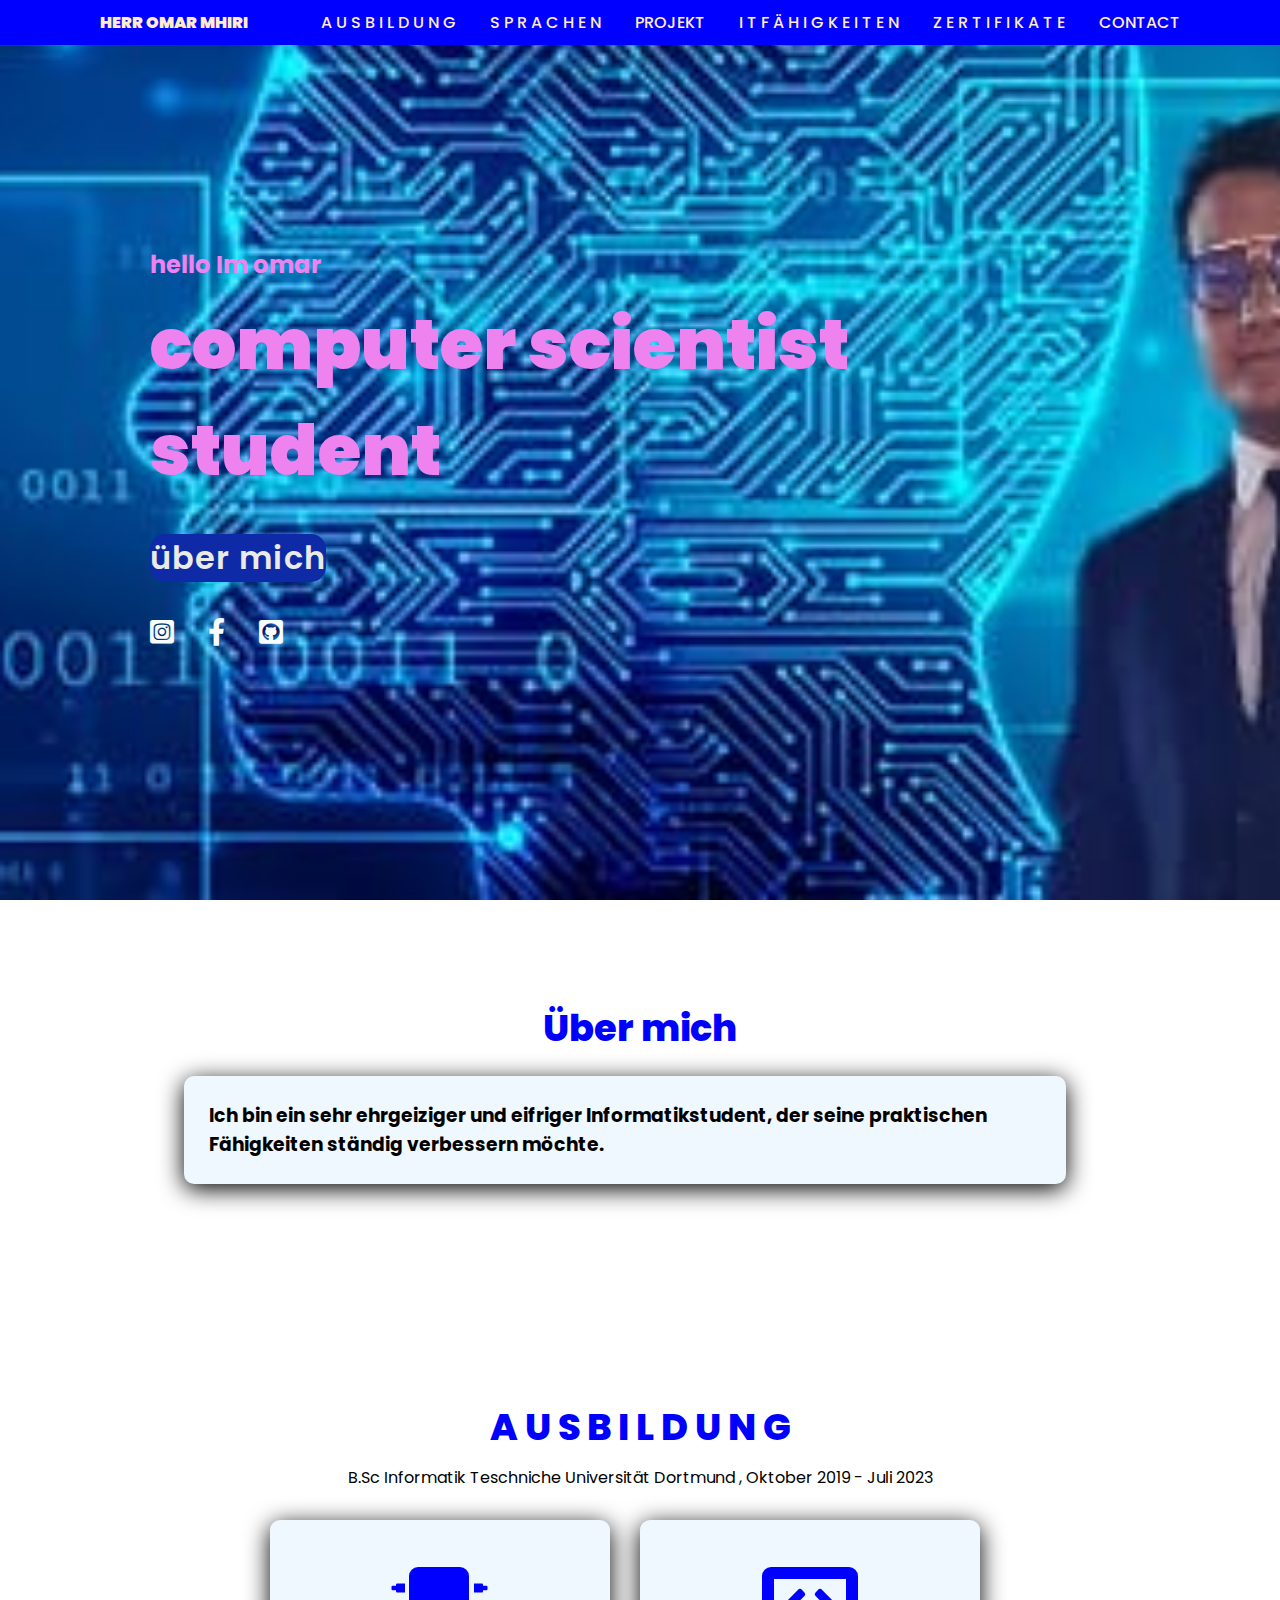
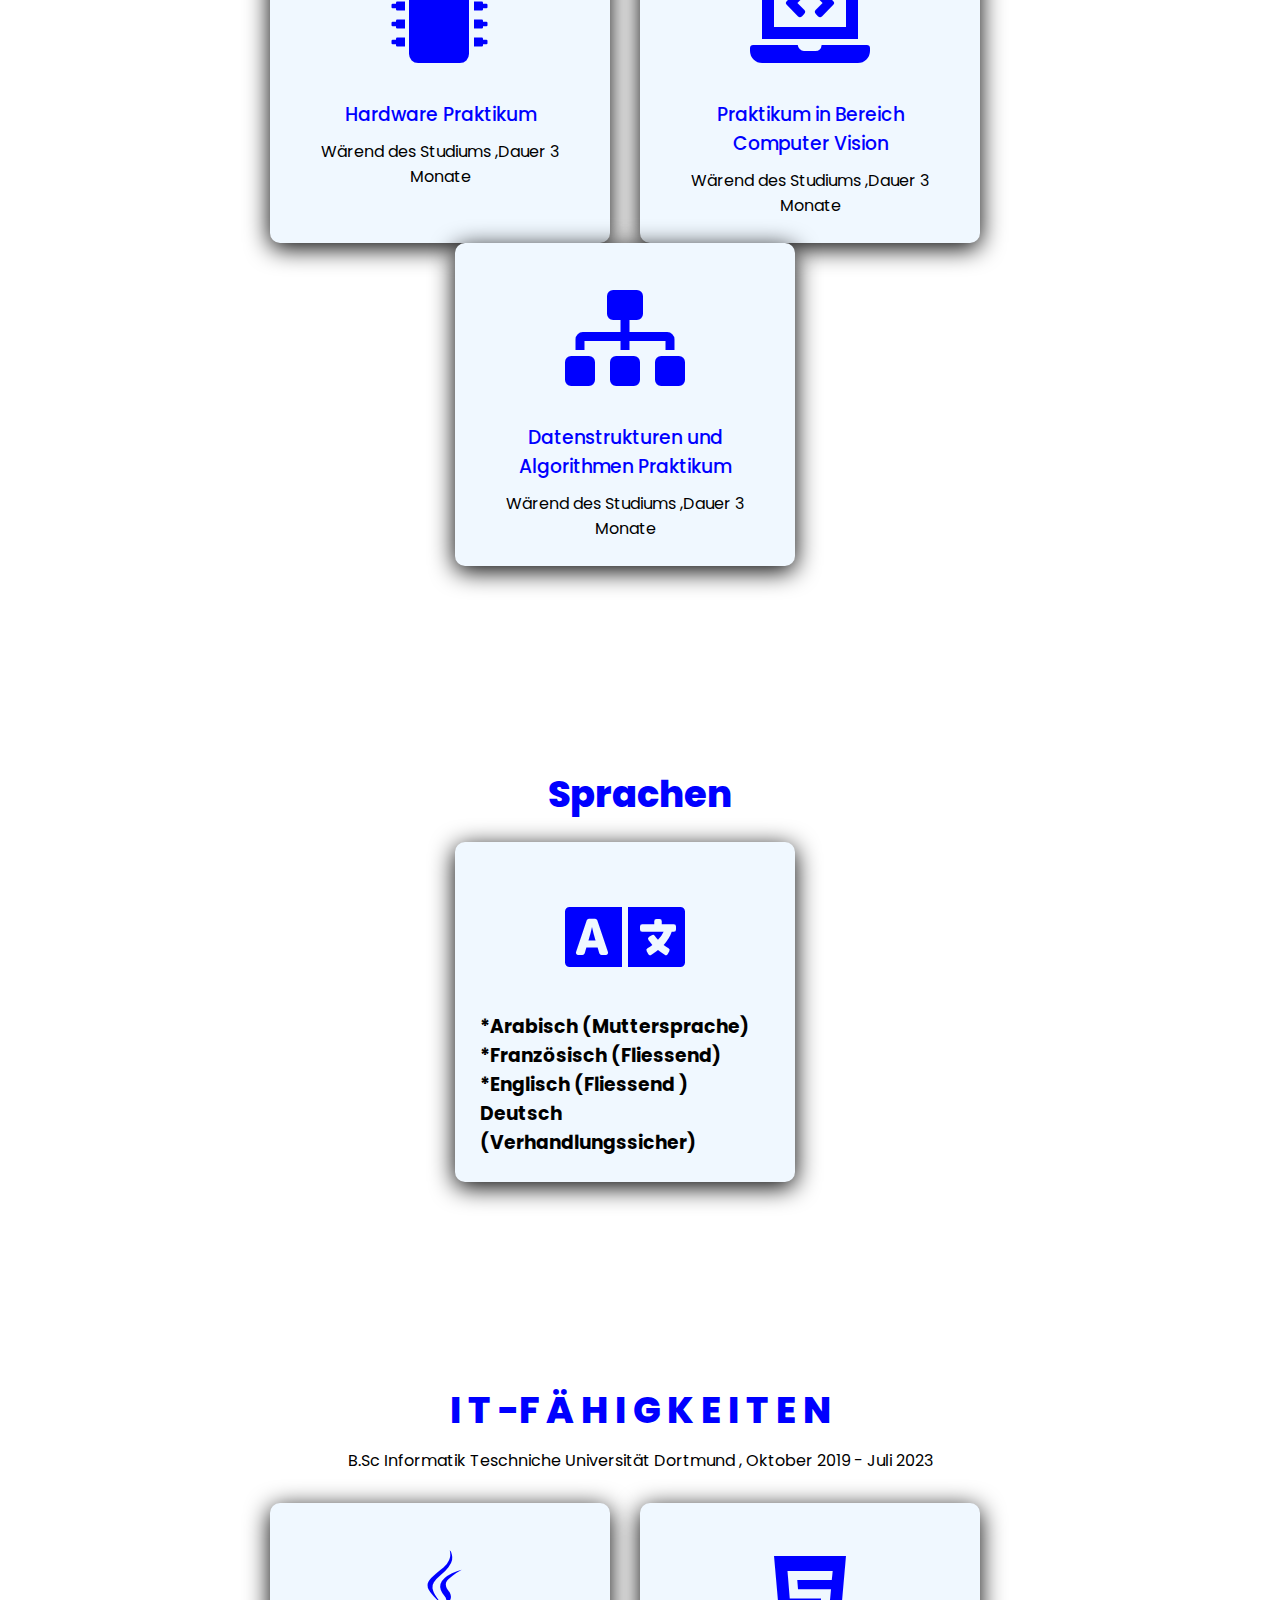
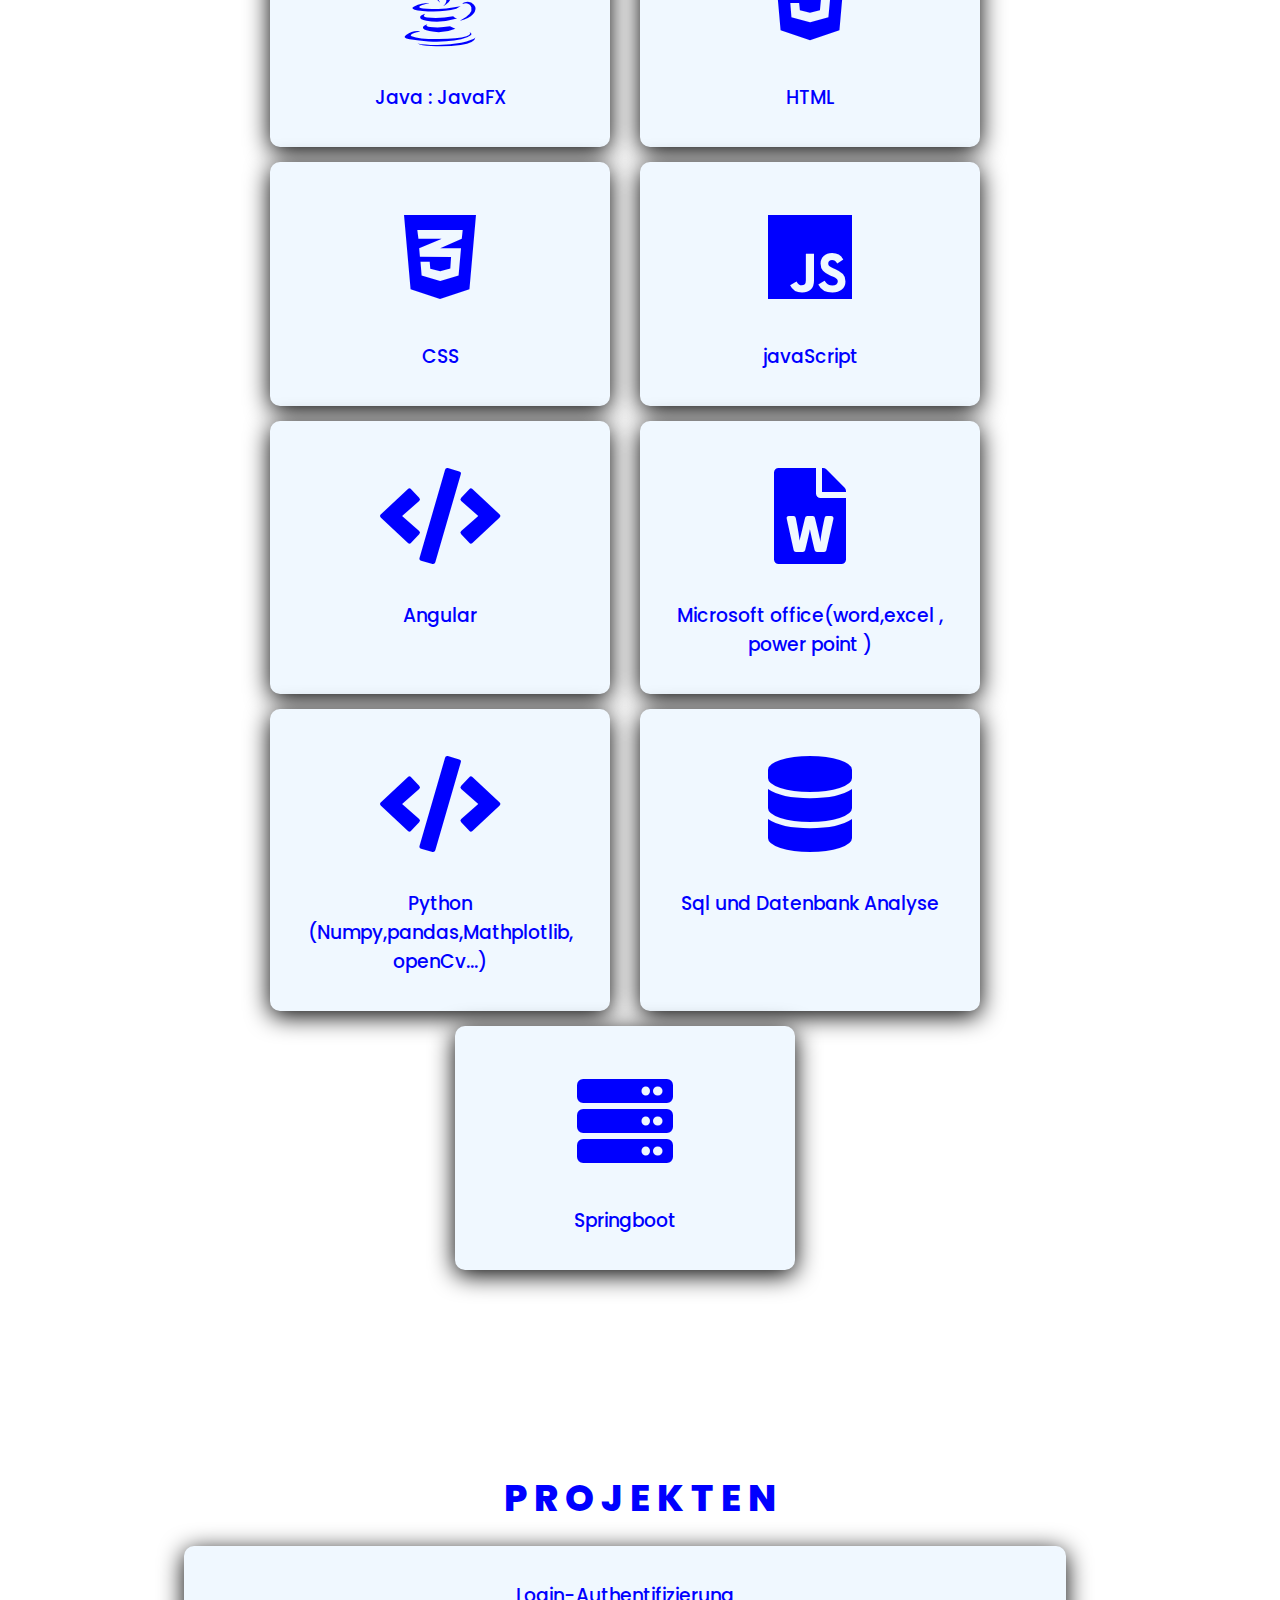
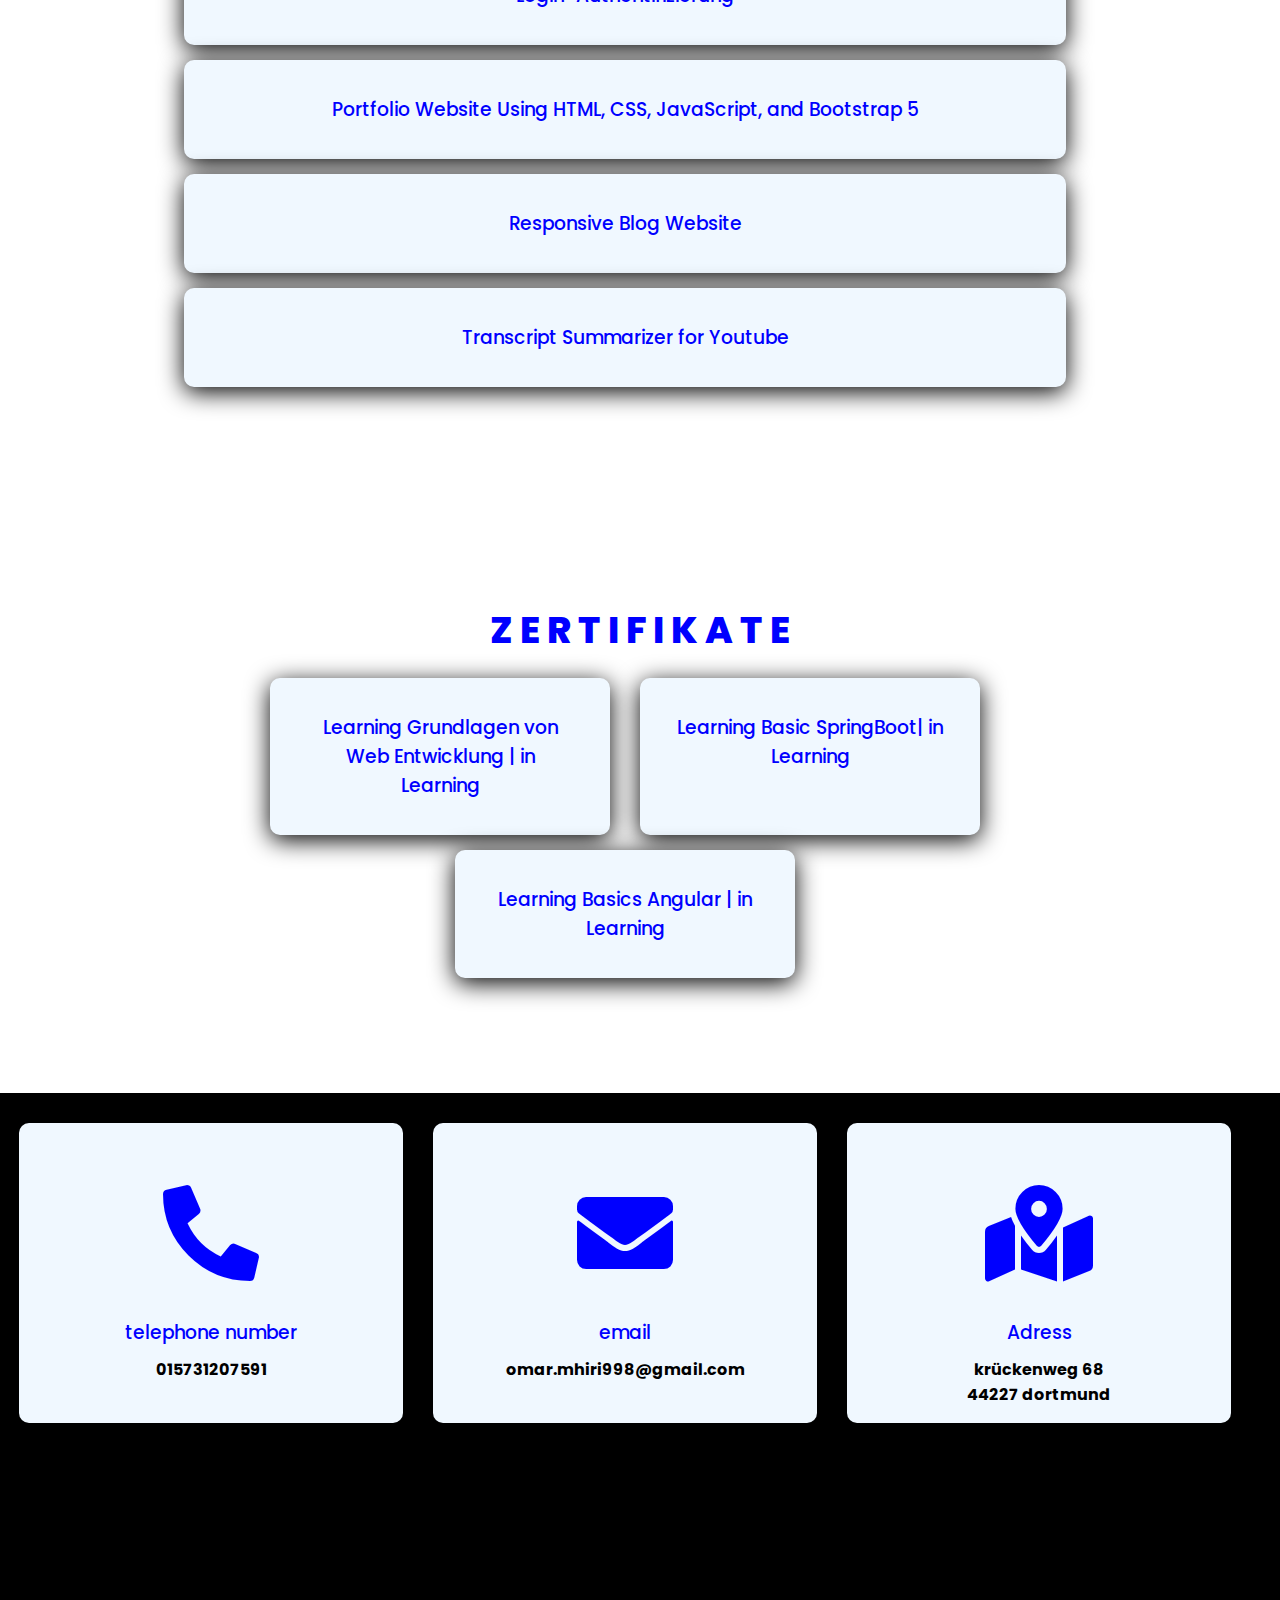
<file: index.html>
<!DOCTYPE html>
<html lang="en">
<head>
    <meta charset="UTF-8">
    <meta http-equiv="X-UA-Compatible" content="IE=edge">
    <meta name="viewport" content="width=device-width, initial-scale=1.0">
    <link rel="stylesheet" href="https://cdnjs.cloudflare.com/ajax/libs/font-awesome/5.15.4/css/all.min.css">
    <link rel="stylesheet" href="omar.css">
    <title>Document</title>
</head>
<body>
    <header>
        <a href="#" class="user">herr omar mhiri</a>
        <nav class="navi">
        <a href="#ausbildung" class="service">A U S B I L D U N G</a>
        <a href="#sprachen" class="S P R A C H E N">S P R A C H E N</a>
        <a href="#projekt" class="contact">projekt</a>
        <a href="#it" class="contact">I T F Ä H I G K E I T E N</a>
        <a href="#zertif" class="contact">Z E R T I F I K A T E</a>
        <a href="#contact" class="contact">contact</a>
        </nav>
    </header>
    <section class="view">
      <div>
    <h3>hello Im omar</h3>
    <h1><span> computer scientist student</span></h1>
    <a href= "#mich" class="bott">über mich</a>
    
    <div class="medien">
       <a href="#" ><i class="fab fa-instagram-square"></i></a>
       <a href="https://www.facebook.com/profile.php?id=100009245379883" ><i class="fab fa-facebook-f"></i></a>
        <a href="https://github.com/omarmhiri1998" ><i class="fab fa-github-square"></i></a>
    </div>
      </div>

    </section>
    <section class="cards" id="mich">
        <h2 class="line">Über mich</h2>
        
     <div class="content">
        <div class="card2" >
          
          <div class="line4">
            <h3>Ich bin ein sehr ehrgeiziger und
                eifriger Informatikstudent, der
                seine praktischen Fähigkeiten
                 ständig verbessern möchte.
                </h3>
            
          </div>
        
        </div>
     </div>
      
    </section>
    <section class="cards" id="ausbildung">
    <h2 class="line">A U S B I L D U N G</h2>
    <h4 class="line1">B.Sc Informatik Teschniche Universität
        Dortmund , Oktober 2019 - Juli 2023</h4>
 <div class="content">
    <div class="card">
      <div class="icon">
        <i class="fas fa-microchip"></i>
     </div>
      <div class="line3">
        <h3>Hardware Praktikum</h3>
        <p>Wärend des
            Studiums ,Dauer 3 Monate</p>
      </div>
    
    </div>
    <div class="card">
        <div class="icon" >
            <i class="fas fa-laptop-code"></i>
        </div>
        <div class="line3">
          <h3>Praktikum in Bereich Computer
            Vision</h3>
          <p>Wärend des
              Studiums ,Dauer 3 Monate</p>
        </div>
      
    </div >
    <div class="card">
        <div class="icon">
            <i class="fas fa-sitemap"></i>
        </div>
        <div class="line3">
          <h3>Datenstrukturen und Algorithmen
            Praktikum</h3>
          <p>Wärend des
              Studiums ,Dauer 3 Monate</p>
        </div>
      
    </div>
  </div>
</section>
<section class="cards" id="sprachen">
    <h2 class="line">Sprachen</h2>
   
 <div class="content">
    <div class="card">
        <div class="icon">
        <i class="fas fa-language"></i>
        </div>
        <h3>*Arabisch (Muttersprache)</h3>
        <h3>*Französisch (Fliessend)
        </h3>
        <h3>*Englisch (Fliessend )
        </h3>
        <h3>Deutsch (Verhandlungssicher)</h3>
        </div>
      
    </div>
    
  </div>
</section>
<section class="cards" id="it">
    <h2 class="line">I T -F Ä H I G K E I T E N
    </h2>
    <h4 class="line1">B.Sc Informatik Teschniche Universität
        Dortmund , Oktober 2019 - Juli 2023</h4>
 <div class="content">
    <div class="card1">
      <div class="icon">
        <i class="fab fa-java"></i>
     </div>
      <div class="line3">
        <h3>Java : JavaFX</h3>
        
      </div>
    
    </div>
    
      <div class="card1">
        <div class="icon">
            <i class="fab fa-html5"></i>
       </div>
        <div class="line3">
          <h3>HTML</h3>
          
        </div>
      
      </div>
      <div class="card1">
        <div class="icon">
            <i class="fab fa-css3-alt"></i>
       </div>
        <div class="line3">
          <h3>CSS</h3>
          
        </div>
      
      </div>
      <div class="card1">
        <div class="icon">
            <i class="fab fa-js"></i>
       </div>
        <div class="line3">
          <h3>javaScript</h3>
          
        </div>
      
      </div>
      <div class="card1">
        <div class="icon">
            <i class="fas fa-code"></i>
       </div>
        <div class="line3">
          <h3>Angular</h3>
          
        </div>
      
      </div>
    <div class="card1">
        <div class="icon" >
            <i class="fas fa-file-word"></i>
        </div>
        <div class="line3">
          <h3>Microsoft office(word,excel , power
            point )</h3>
          
        </div>
      
    </div >
    <div class="card1">
        <div class="icon" >
            <i class="fas fa-code"></i>
        </div>
        <div class="line3">
          <h3>Python (Numpy,pandas,Mathplotlib,
            openCv...)
            </h3>
          
        </div>
      
    </div >
    <div class="card1">
        <div class="icon">
            <i class="fas fa-database"></i>
        </div>
        <div class="line3">
          <h3>Sql und Datenbank Analyse
         </h3>
         
        </div>
      
    </div>
    <div class="card">
        <div class="icon" >
            <i class="fas fa-server"></i>
        </div>
        <div class="line3">
          <h3>Springboot
        </h3>
          
        </div>
  </div>
</section>
<section class="cards" id="projekt">
    <h2 class="line">P R O J E K T E N</h2>
    
 <div class="content">
    <div class="card2">
      
      <div class="line3">
        <h3>Login-Authentifizierung</h3>
      </div>
    
    </div>
    <div class="card2">
      
        <div class="line3">
          <h3>Portfolio Website Using HTML, CSS,
            JavaScript, and Bootstrap 5
            </h3>
        </div>
      
      </div>
      <div class="card2">
      
        <div class="line3">
          <h3>Responsive Blog Website
        </h3>
        </div>
      
      </div>
      <div class="card2">
      
        <div class="line3">
          <h3>Transcript Summarizer for Youtube</h3>
        </div>
      
      </div>
    
  </div>
</section>
<section class="cards" id="zertif">
    <h2 class="line">Z E R T I F I K A T E</h2>
    
 <div class="content">
    <div class="card1">
      
      <div class="line3">
        <h3>Learning Grundlagen von Web
            Entwicklung | in Learning
            </h3>
        
      </div>
    
    </div>
    <div class="card1">
        
        <div class="line3">
          <h3>Learning Basic SpringBoot| in
            Learning
            </h3>
          
        </div>
      
    </div >
    <div class="card1">
        
        <div class="line3">
          <h3>Learning Basics Angular | in Learning</h3>
          
        </div>
      
    </div>
   
  </div>
</section>

<footer class="footer" id="contact">
    <div class="content">
        <div class="card4">
          
            <div class="line3">
                <div class="icon" >
                    <i class="fas fa-phone-alt"></i>
                </div>
              <h3>telephone number</h3>
              <h4>015731207591</h4>
            </div>
          
          </div>
          <div class="card4">
            
              <div class="line3">
                <div class="icon" >
                    <i class="fas fa-envelope"></i>
                </div>
                <h3>email
                  </h3>
                  <h4>omar.mhiri998@gmail.com</h4>
              </div>
            
            </div>
        
            <div class="card4">
            
                <div class="line3">
                  <div class="icon" >
                    <i class="fas fa-map-marked-alt"></i>
                  </div>
                  <h3>Adress
                    </h3>
                    <h4>krückenweg 68 </h4>
                    <h4>44227 dortmund</h4>
                </div>
              
              </div>
      </div>
</footer>
</body>
</html>
</file>
<file: omar.css>
@import url('https://fonts.googleapis.com/css2?family=Poppins:ital,wght@0,100;0,200;0,300;0,400;0,500;0,600;0,700;0,800;0,900;1,100;1,200;1,300;1,400;1,500;1,600;1,700;1,800;1,900&display=swap');
 *{
    font-family: 'Poppins', sans-serif;
    margin: 0px;
    padding: 0px;
    box-sizing: border-box;
    scroll-behavior: smooth;
 }
 header{
    background-color: blue;
    width: 100%;
    position: fixed;
    z-index: 999;
    display: flex;
    justify-content: space-between;
    padding: 10px 100px;
    align-items: center;
 }
 .reg{
    width: 400px;
    height: 100px;
    display: flex;
    align-items: center;
    font-size: 1,6m;
    font-weight: 600;
 }
 .reg p{
    color: #2a8b23
    
 }
 .user{
  text-decoration: none;
  color: blanchedalmond;
  text-transform: uppercase;
  font-weight: 1000;
  font-size: 1,8em;
 }
 .navi a{
 color: blanchedalmond;
 text-decoration: none;
  color: blanchedalmond;
  text-transform: uppercase;
  font-weight: 500;
  font-size: 1,0em;
  padding-left: 30px;

 }
 .navi a:hover{
    color: black;
}
section{
    padding: 100px 150px;
}
.view{
    width: 100%;
    min-height: 100vh;
    display: flex;
    align-items: center;
    background-image: url(f9443ca9-ba76-4081-857d-371485ed58ff.jpg);
    background-size: cover;
    background-position: center;
}
.view h3{
    font-size: 1.5em;
    font-weight: 700;
    color: violet;
}
.view h1 span {
    display: inline-block;
    margin-top: 10px;
    margin-bottom: 30px;
    font-size: 2.2em;
    font-weight: 900;
    color: violet;
}
.bott {
    color: #eaeae7;
    background-color: rgb(14, 42, 167);
    text-decoration: none;
    font-size: 2em;
    font-weight: 600;
    display: inline-block;
    padding: 0,9375em 2,1875em;
    border-radius: 15px;
    margin-bottom: 30px;
    letter-spacing: 1px;
    transition: 2s ease;
}
.bott:hover{
    background-color: rgb(11, 112, 112);
    transform : scale(1.1) ;
    }
    .medien a{
        padding-right: 30px;
        color: #f7fcfc;
        font-size: 1.7rem;
    }
    .medien a:hover{
        transform : scale(1.1) ;
    }
    .line{
        display: flex;
        justify-content: center;
        color: blue;
        margin-bottom: 10px;
        font-size: 2.3em;
        font-weight: 800;
    }
    .line1{
        display: flex;
        justify-content: center;
        font-weight: 400;
        margin-bottom: 30px;
    }
 .content{
    margin-top: 20px;
    display: flex;
    justify-content: center;
    flex-direction: row;
    flex-wrap: wrap;
 }
 .card{
    background-color: #f0f8ff;
    width: 21.25em;
    box-shadow: 0px 5px 25px rgba(1, 1, 1,100% );
    border-radius: 10px;
    padding: 25px;
    margin-right: 30px;
    transition: 0.8s ease;

 }
 .card:hover{
    transform : scale(1.1) ;
 }
 .card1{
    background-color: #f0f8ff;
    width: 21.25em;
    box-shadow: 0px 5px 25px rgba(1, 1, 1,100% );
    border-radius: 10px;
    padding: 25px;
    margin-right: 30px;
    transition: 0.8s ease;
    margin-bottom: 15px;

    
 }
 .card1:hover{
    transform : scale(1.1) ;
 }
 .icon{
    color: blue;
    text-align: center;
    font-size: 6em;
 }
 .line3{
    text-align: center;
 }
 .line3 h3 {
    color: blue;
    margin: 10px;
    font-weight: 500;
    font-size: 1.2;

 }
 .card2{
    background-color: #f0f8ff;
    width: 90%;
    box-shadow: 0px 5px 25px rgba(1, 1, 1,100% );
    border-radius: 10px;
    padding: 25px;
    margin-right: 30px;
    transition: 0.8s ease;
    margin-bottom: 15px;

    
 }
 .card2:hover{
    transform : scale(1.1) ;
 }
 .view1{
    width: 100%;
    min-height: 70vh;
    display: flex;
    align-items: center;
    background-color: 	#006080;
    background-size: cover;
    background-position: center;
    
}
.card4{
    background-color: #f0f8ff;
    width: 30%;
    box-shadow: 0px 5px 25px rgba(1, 1, 1,100% );
    border-radius: 10px;
    padding: 25px;
    margin-right: 30px;
    transition: 0.8s ease;
    margin-bottom: 15px;
    height: 300px;
    padding: 40px;

    
 }
 .card4:hover{
    transform : scale(1.1) ;
 }
 .footer{
    background-color: black;
    min-height: 60vh;
    padding-top: 10px;
    
 }
@media (max-width:1023px){
   header{
      padding: 12px 20px;
   }
   .navi{
      padding-left: 5px;
   }
 }
</file>
